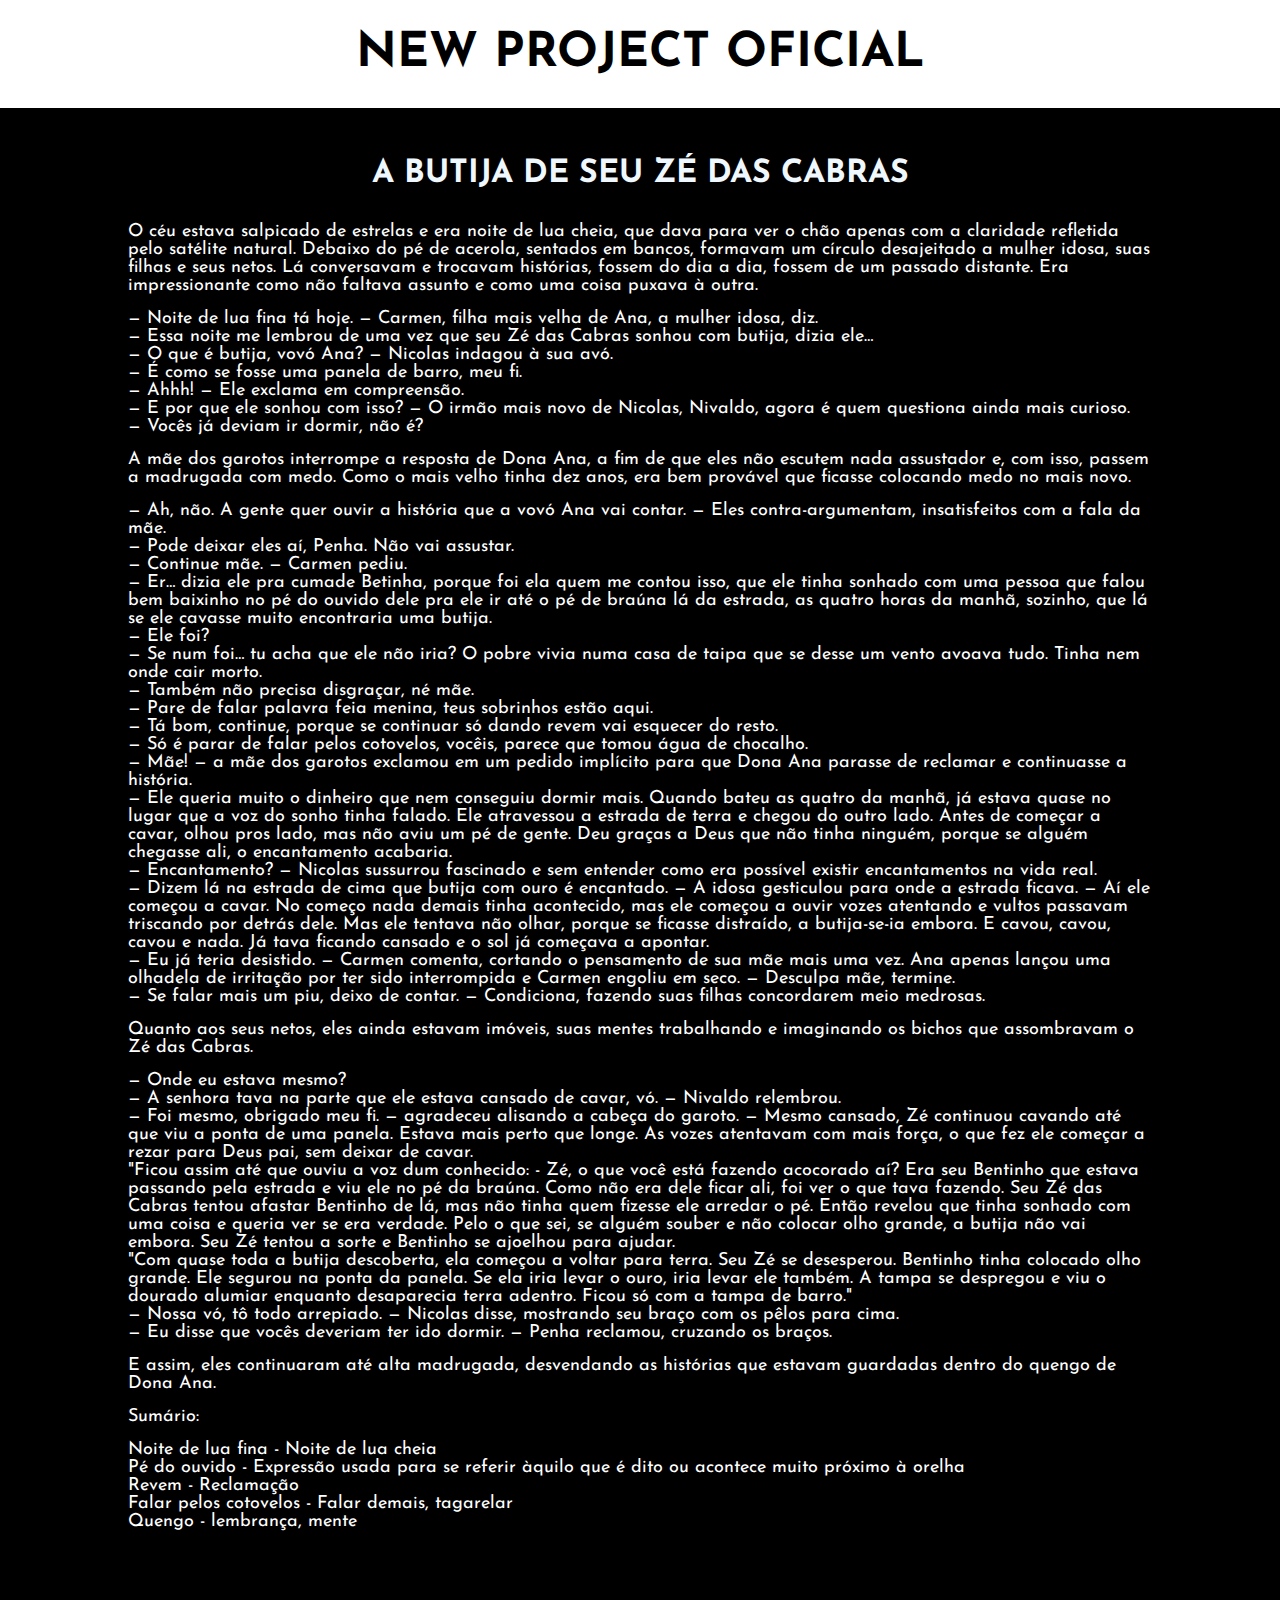
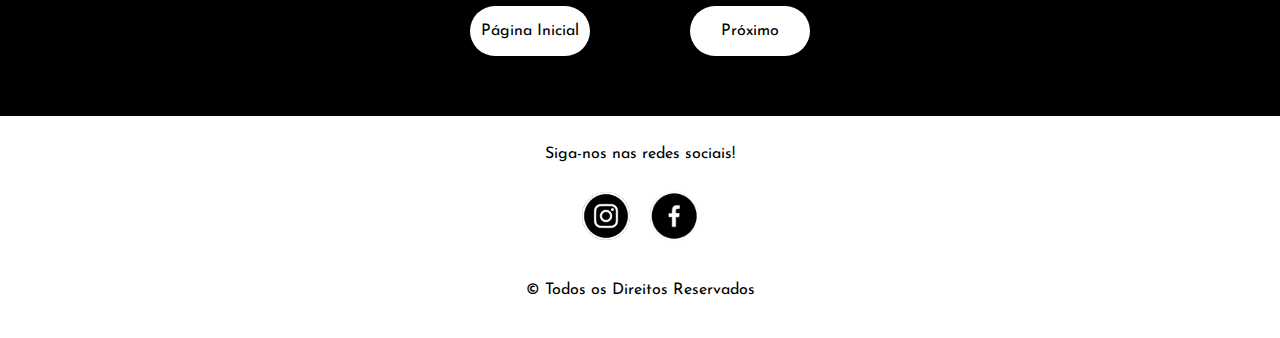
<file: histo.html>
<!DOCTYPE html>
<html lang="pt-br">
<head>
    <meta charset="UTF-8">
    <meta name="viewport" content="width=device-width, initial-scale=1.0">
    <meta http-equiv="X-UA-Compatible" content="IE-edge">
        <link rel="stylesheet" href="./stylehisto.css">
        <link rel="preconnect" href="https://fonts.googleapis.com">
        <link rel="preconnect" href="https://fonts.gstatic.com" crossorigin>
        <link href="https://fonts.googleapis.com/css2?family=Josefin+Sans:ital,wght@0,100..700;1,100..700&display=swap" rel="stylesheet">
    <title>New Project Oficial</title>
</head>
<body>

    <!-- SESSÃ0 DE TÍTULO -->
    <h1>NEW PROJECT OFICIAL</h1>
    <div class="separador"></div>

    <!-- SESSÃO DE CONTEÚDO -->
    <div class="conteudo">
        <h2>A BUTIJA DE SEU ZÉ DAS CABRAS</h2>
        <br><br>
        <p>
            O céu estava salpicado de estrelas e era noite de lua cheia, que dava para ver o chão apenas com a claridade refletida pelo satélite natural. Debaixo do pé de acerola, sentados em bancos, formavam um círculo desajeitado a mulher idosa, suas filhas e seus netos. Lá conversavam e trocavam histórias, fossem do dia a dia, fossem de um passado distante. Era impressionante como não faltava assunto e como uma coisa puxava à outra.
        </p>
        <p>
            — Noite de lua fina tá hoje. — Carmen, filha mais velha de Ana, a mulher idosa, diz.<br>
            — Essa noite me lembrou de uma vez que seu Zé das Cabras sonhou com butija, dizia ele…<br>
            — O que é butija, vovó Ana? — Nicolas indagou à sua avó.<br>
            — É como se fosse uma panela de barro, meu fi.<br>
            — Ahhh! — Ele exclama em compreensão.<br>
            — E por que ele sonhou com isso? — O irmão mais novo de Nicolas, Nivaldo, agora é quem questiona ainda mais curioso.<br>
            — Vocês já deviam ir dormir, não é?<br>
        </p>
<p>A mãe dos garotos interrompe a resposta de Dona Ana, a fim de que eles não escutem nada assustador e, com isso, passem a madrugada com medo. Como o mais velho tinha dez anos, era bem provável que ficasse colocando medo no mais novo.</p>
<p>— Ah, não. A gente quer ouvir a história que a vovó Ana vai contar. — Eles contra-argumentam, insatisfeitos com a fala da mãe.<br>
— Pode deixar eles aí, Penha. Não vai assustar. <br>
— Continue mãe. — Carmen pediu.<br>
— Er… dizia ele pra cumade Betinha, porque foi ela quem me contou isso, que ele tinha sonhado com uma pessoa que falou bem baixinho no pé do ouvido dele pra ele ir até o pé de braúna lá da estrada, as quatro horas da manhã, sozinho, que lá se ele cavasse muito encontraria uma butija.<br>
— Ele foi?<br>
— Se num foi… tu acha que ele não iria? O pobre vivia numa casa de taipa que se desse um vento avoava tudo. Tinha nem onde cair morto.<br>
— Também não precisa disgraçar, né mãe. <br>
— Pare de falar palavra feia menina, teus sobrinhos estão aqui.<br>
— Tá bom, continue, porque se continuar só dando revem vai esquecer do resto.<br>
— Só é parar de falar pelos cotovelos, vocêis, parece que tomou água de chocalho.<br>
— Mãe! — a mãe dos garotos exclamou em um pedido implícito para que Dona Ana parasse de reclamar e continuasse a história.<br>
— Ele queria muito o dinheiro que nem conseguiu dormir mais. Quando bateu as quatro da manhã, já estava quase no lugar que a voz do sonho tinha falado. Ele atravessou a estrada de terra e chegou do outro lado. Antes de começar a cavar, olhou pros lado, mas não aviu um pé de gente. Deu graças a Deus que não tinha ninguém, porque se alguém chegasse ali, o encantamento acabaria.<br>
— Encantamento? — Nicolas sussurrou fascinado e sem entender como era possível existir encantamentos na vida real.<br>
— Dizem lá na estrada de cima que butija com ouro é encantado. — A idosa gesticulou para onde a estrada ficava. — Aí ele começou a cavar. No começo nada demais tinha acontecido, mas ele começou a ouvir vozes atentando e vultos passavam triscando por detrás dele. Mas ele tentava não olhar, porque se ficasse distraído, a butija-se-ia embora. E cavou, cavou, cavou e nada. Já tava ficando cansado e o sol já começava a apontar. <br>
— Eu já teria desistido. — Carmen comenta, cortando o pensamento de sua mãe mais uma vez. Ana apenas lançou uma olhadela de irritação por ter sido interrompida e Carmen engoliu em seco. — Desculpa mãe, termine.<br>
— Se falar mais um piu, deixo de contar. — Condiciona, fazendo suas filhas concordarem meio medrosas.</p>
<p>Quanto aos seus netos, eles ainda estavam imóveis, suas mentes trabalhando e imaginando os bichos que assombravam o Zé das Cabras.</p>
<p>— Onde eu estava mesmo?<br>
— A senhora tava na parte que ele estava cansado de cavar, vó. — Nivaldo relembrou.<br>
— Foi mesmo, obrigado meu fi. — agradeceu alisando a cabeça do garoto. — Mesmo cansado, Zé continuou cavando até que viu a ponta de uma panela. Estava mais perto que longe. As vozes atentavam com mais força, o que fez ele começar a rezar para Deus pai, sem deixar de cavar. <br>
"Ficou assim até que ouviu a voz dum conhecido: - Zé, o que você está fazendo acocorado aí? Era seu Bentinho que estava passando pela estrada e viu ele no pé da braúna. Como não era dele ficar ali, foi ver o que tava fazendo. Seu Zé das Cabras tentou afastar Bentinho de lá, mas não tinha quem fizesse ele arredar o pé. Então revelou que tinha sonhado com uma coisa e queria ver se era verdade. Pelo o que sei, se alguém souber e não colocar olho grande, a butija não vai embora. Seu Zé tentou a sorte e Bentinho se ajoelhou para ajudar. <br>
"Com quase toda a butija descoberta, ela começou a voltar para terra. Seu Zé se desesperou. Bentinho tinha colocado olho grande. Ele segurou na ponta da panela. Se ela iria levar o ouro, iria levar ele também. A tampa se despregou e viu o dourado alumiar enquanto desaparecia terra adentro. Ficou só com a tampa de barro."<br>
— Nossa vó, tô todo arrepiado. — Nicolas disse, mostrando seu braço com os pêlos para cima.<br>
— Eu disse que vocês deveriam ter ido dormir. — Penha reclamou, cruzando os braços.<p>
        
<p>E assim, eles continuaram até alta madrugada, desvendando as histórias que estavam guardadas dentro do quengo de Dona Ana.</p>

<p>Sumário:</p>
<p>Noite de lua fina - Noite de lua cheia<br>
Pé do ouvido - Expressão usada para se referir àquilo que é dito ou acontece muito próximo à orelha<br>
Revem - Reclamação<br>
Falar pelos cotovelos - Falar demais, tagarelar<br>
Quengo - lembrança, mente</p>
    </div>

    <!-- SESSÃO DE BOTÕES -->
    <div class="centralizar">
    <div class="botoes">
        <a href="index.html">Página Inicial</a>
        <a href="">Próximo</a>
    </div>
    </div>

    <!-- SESSÃO DE RODAPÉ -->
    <footer>
        <p>Siga-nos nas redes sociais!</p>
        <div class="social">
            <a href="https://www.instagram.com/karolyne_1511/"><img src="Instagram_logo.png"></a>
            <a href="https://www.facebook.com/julynefalcao"><img src="face-removebg-preview (1).png"></a>
        </div>
        <br><br>
        <p> © Todos os Direitos Reservados</p>
    </footer>

</body>
</html>
</file>
<file: stylehisto.css>
*{
    /* O ZERO colocado em margin e padding serve para não alterar a página
     independente do navegador que esteja usando*/
    margin:0;
    padding:0;
    box-sizing: border-box;
    font-family: "Josefin Sans", sans-serif;
    font-weight: 400px;
    font-style: normal;
}

/*SESSÃO DE NAV*/

h1{
    background-color: white;
    color: black;
    text-align: center;
    font-size: 3em;
    padding-top: 30px;
    justify-content: center;
}

.separador{
    padding-top: 30px;
    background-color: white;
}

/*SESSÃO DE TÍTULO DO TEXTO*/
h2{
    background-color: black;
    color: aliceblue;
    padding-top: 20px;
    text-align: center;
    font-size: 2em;
}

/*CONTEÚDO*/

.conteudo{
    background-color: black;
    width: 100%;
    display:inline-block;
    align-items:center;
    padding: 40px 10%;
    padding-top: 30px;
}

.conteudo p{
    color: white;
    font-size: 18px;
    margin-top: 1px;
    margin-bottom: 15px;
}

/*SESSÃO DE BOTÕES*/
.centralizar{
        background-color: #000000;
        padding-top: 20px;
        padding-bottom: 10px;
        display: flex;
        flex-direction: column;
        align-items: center;
        justify-content: center;
}

.botoes{
    display: flex;
    gap: 100px;
    height: 100px;
}

.botoes a{
    background-color: white;
    color:#000000;
    border-radius: 50px;
    display: flex;
    align-items: center;
    justify-content: center;
    height: 50px;
    width: 120px;
    text-decoration: none;
    font-size: 1rem;

}

/*SESSÃO DE RODAPÉ*/

footer{
    background-color: white;
    padding-top: 20px;
    padding-bottom: 10px;
    display: flex;
    flex-direction: column;
    align-items: center;
    justify-content: center;
}

footer p{
    background-color: white;
    font-size: 1rem;
    margin-bottom: 30px;
    margin-top: 10px;
}

.social{
    display: flex;
    gap: 20px;
}
.social img{
    height: 50px;
}
.social a{
    background-color: black;
    border-radius: 50%;
    display: flex;
    align-items: center;
    justify-content: center;
    height: 3em;
    width: 3em;
}
</file>
